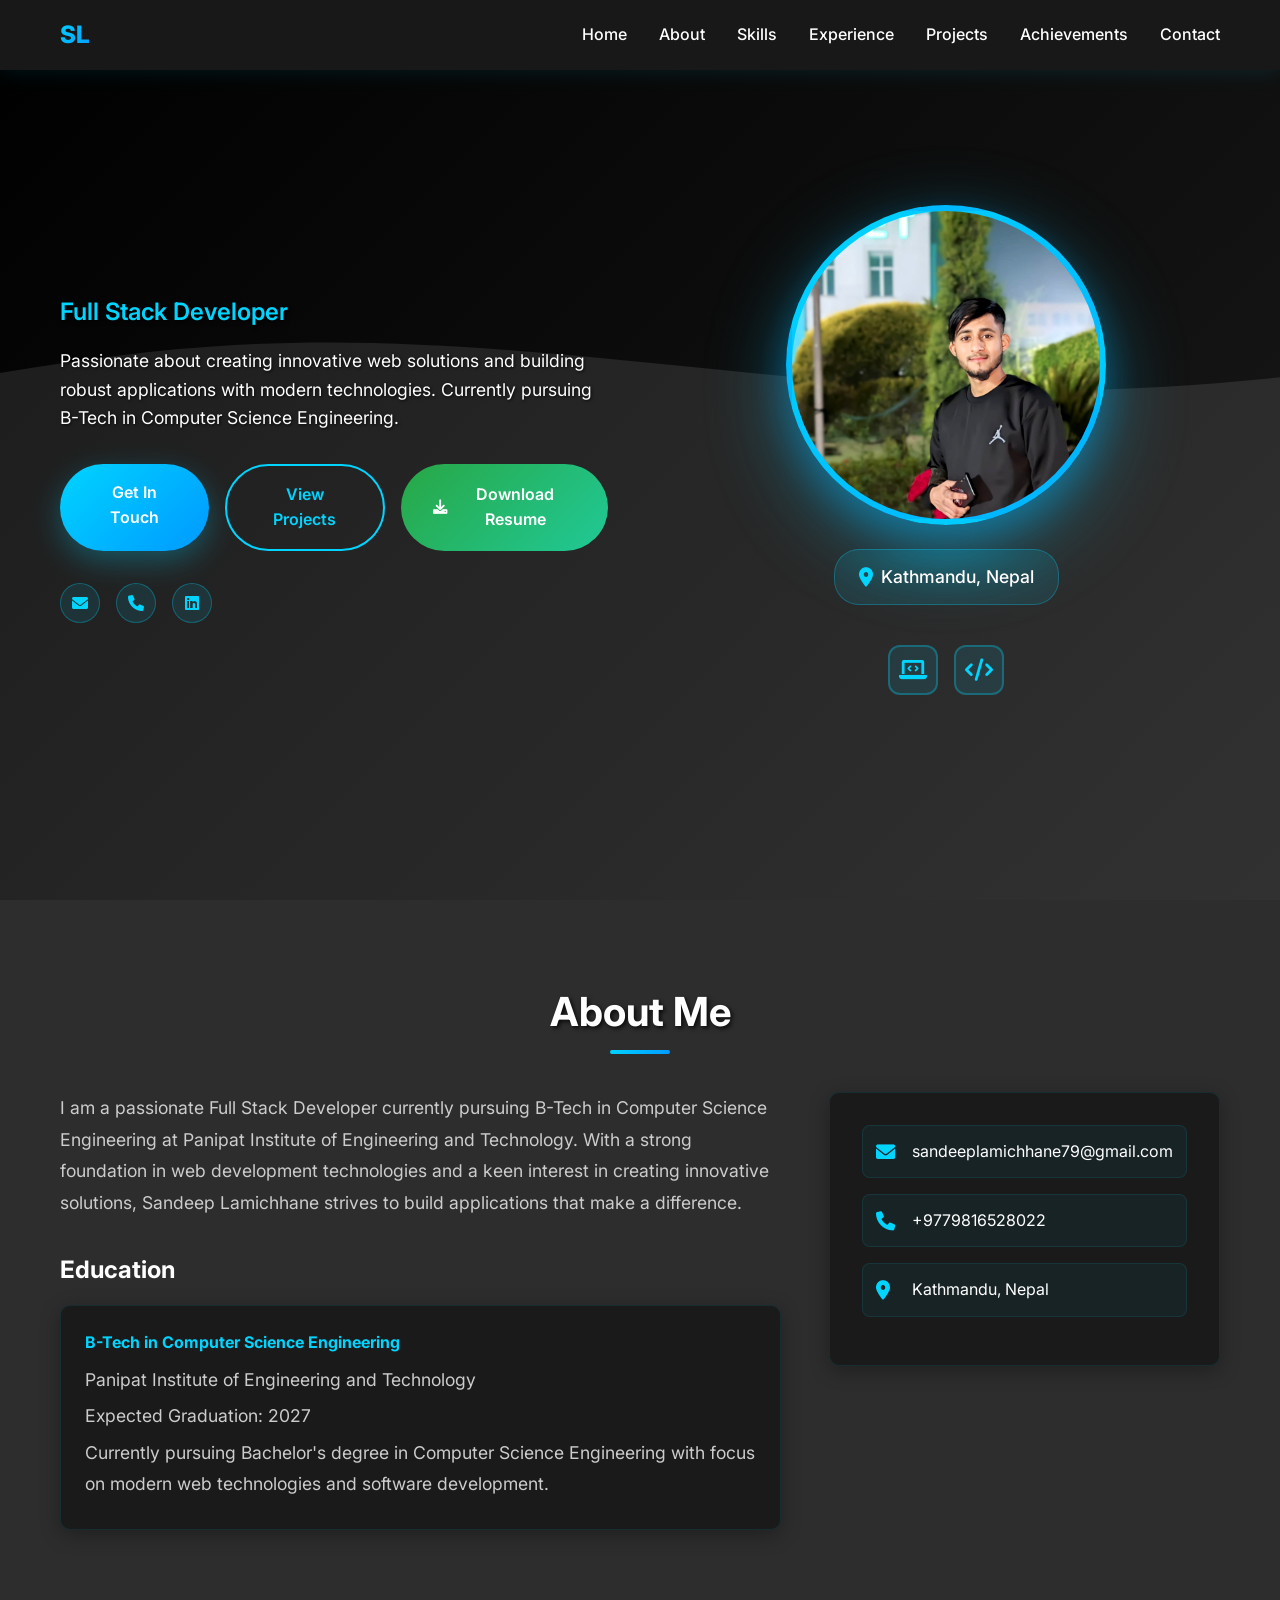
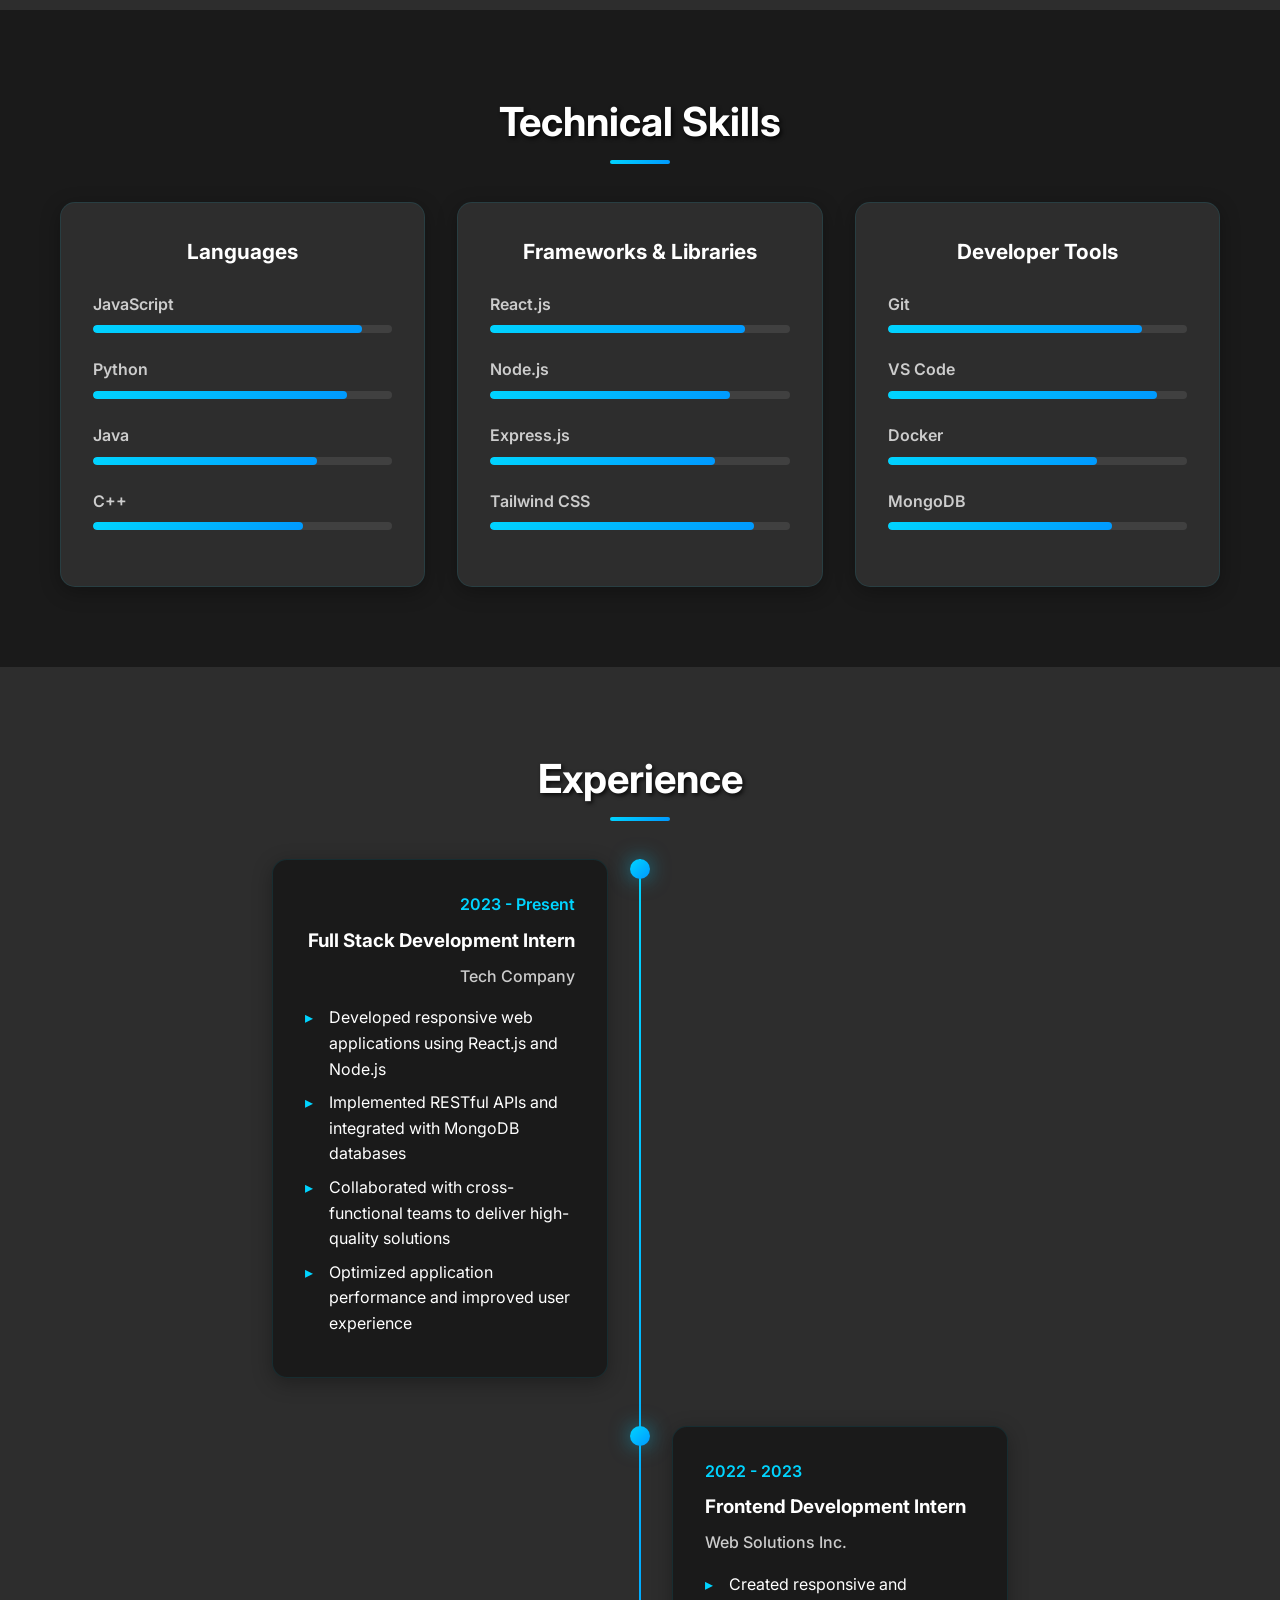
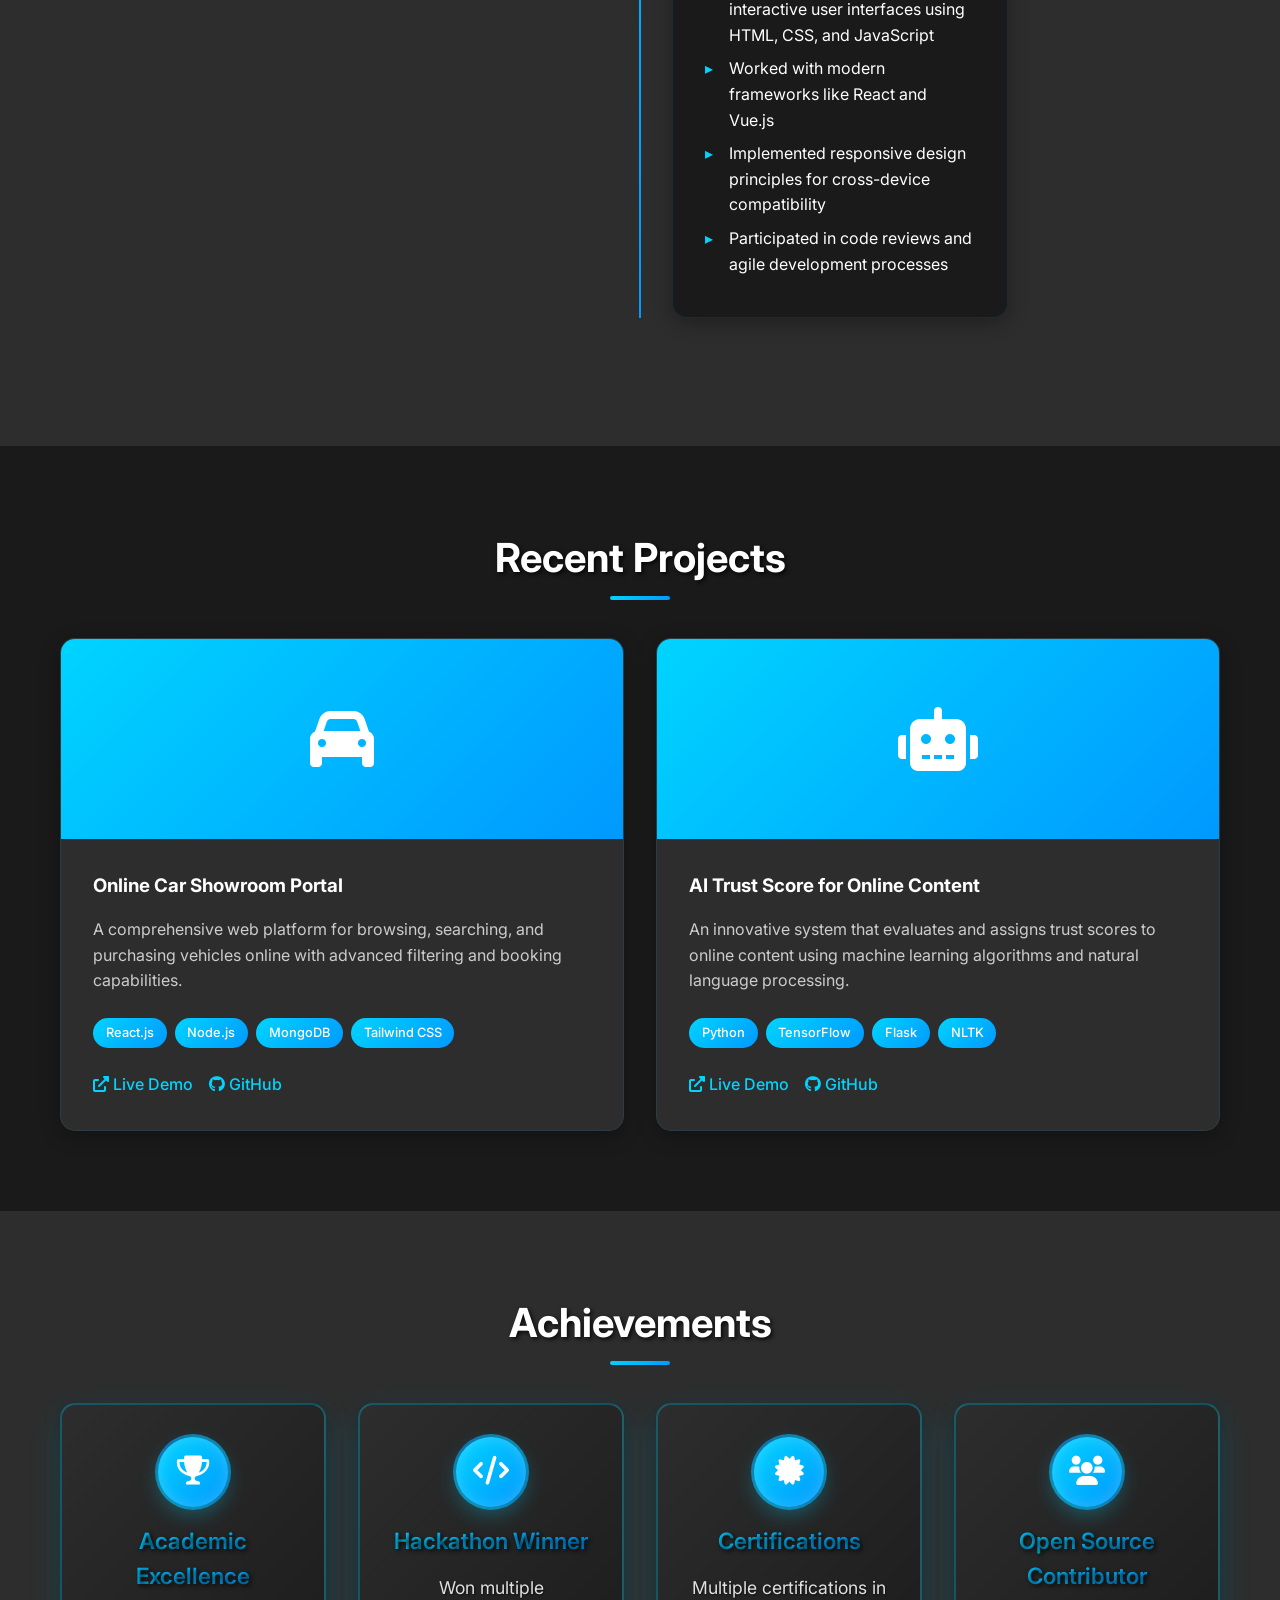
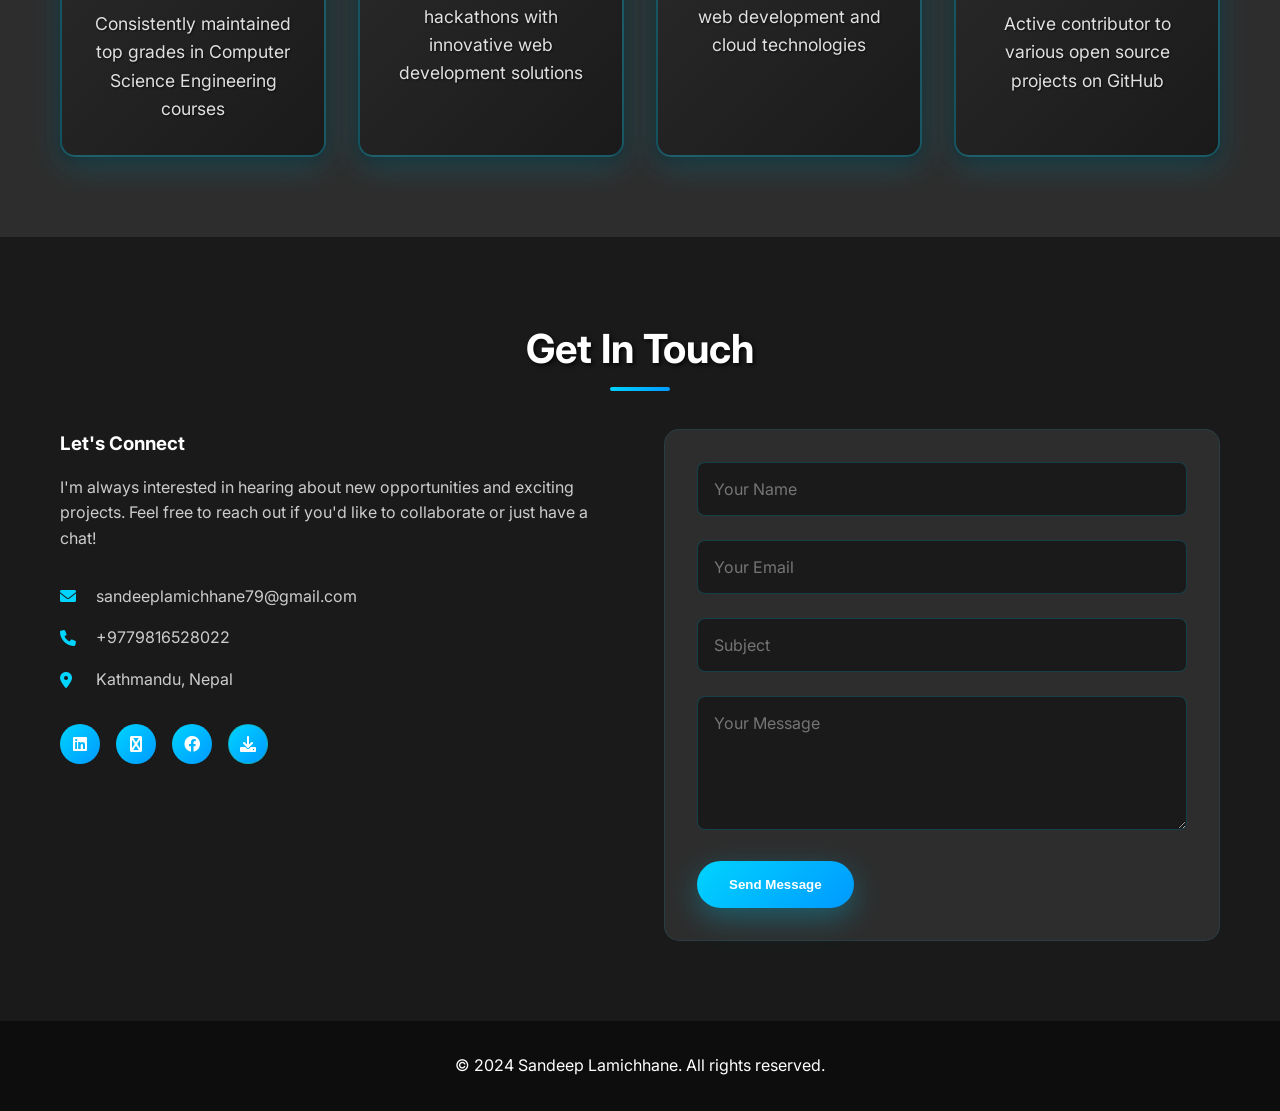
<file: index.html>
<!DOCTYPE html>
<html lang="en">
<head>
    <meta charset="UTF-8">
    <meta name="viewport" content="width=device-width, initial-scale=1.0">
    <title>Sandeep Lamichhane - Full Stack Developer</title>
    <link rel="stylesheet" href="style.css">
    <link href="https://cdnjs.cloudflare.com/ajax/libs/font-awesome/6.0.0/css/all.min.css" rel="stylesheet">
    <link href="https://fonts.googleapis.com/css2?family=Inter:wght@300;400;500;600;700;800&display=swap" rel="stylesheet">
</head>
<body>
    <!-- Navigation -->
    <nav class="navbar">
        <div class="nav-container">
            <div class="nav-logo">
                <h3>SL</h3>
            </div>
            <ul class="nav-menu">
                <li class="nav-item">
                    <a href="#home" class="nav-link">Home</a>
                </li>
                <li class="nav-item">
                    <a href="#about" class="nav-link">About</a>
                </li>
                <li class="nav-item">
                    <a href="#skills" class="nav-link">Skills</a>
                </li>
                <li class="nav-item">
                    <a href="#experience" class="nav-link">Experience</a>
                </li>
                <li class="nav-item">
                    <a href="#projects" class="nav-link">Projects</a>
                </li>
                <li class="nav-item">
                    <a href="#achievements" class="nav-link">Achievements</a>
                </li>
                <li class="nav-item">
                    <a href="#contact" class="nav-link">Contact</a>
                </li>
            </ul>
            <div class="nav-toggle" id="mobile-menu">
                <span class="bar"></span>
                <span class="bar"></span>
                <span class="bar"></span>
            </div>
        </div>
    </nav>

    <!-- Hero Section -->
    <section id="home" class="hero">
                <div class="hero-container">
            <div class="hero-content">
                <h1 class="hero-title">
                    Hi/Hello, I am Sandeep Lamichhane, I am a Full Stack Developer
                </h1>
                <h2 class="hero-subtitle">Full Stack Developer</h2>
                <p class="hero-description">
                    Passionate about creating innovative web solutions and building robust applications 
                    with modern technologies. Currently pursuing B-Tech in Computer Science Engineering.
                </p>
                <div class="hero-buttons">
                    <a href="#contact" class="btn btn-primary">Get In Touch</a>
                    <a href="#projects" class="btn btn-secondary">View Projects</a>
                    <a href="docs/Sandeep_Lamichhane_Resume.pdf" download class="btn btn-resume">
                        <i class="fas fa-download"></i>
                        Download Resume
                    </a>
                </div>
                <div class="hero-social">
                    <a href="mailto:sandeeplamichhane79@gmail.com" class="social-icon">
                        <i class="fas fa-envelope"></i>
                    </a>
                    <a href="tel:+9779816528022" class="social-icon">
                        <i class="fas fa-phone"></i>
                    </a>
                    <a href="https://www.linkedin.com/in/sandeep-lamichhane-706a58329/" target="_blank" class="social-icon">
                        <i class="fab fa-linkedin"></i>
                    </a>
                                    </div>
            </div>
            <div class="hero-image">
                <div class="profile-img">
                    <img src="./profile.png" alt="Sandeep Lamichhane" class="profile-photo">
                </div>
                <div class="profile-location">
                    <i class="fas fa-map-marker-alt"></i>
                    <span>Kathmandu, Nepal</span>
                </div>
                <div class="hero-tech">
                    <div class="tech-icon">
                        <i class="fas fa-laptop-code"></i>
                    </div>
                    <div class="tech-icon">
                        <i class="fas fa-code"></i>
                    </div>
                </div>
            </div>
        </div>
    </section>

    <!-- About Section -->
    <section id="about" class="about">
                <div class="container">
            <h2 class="section-title">About Me</h2>
            <div class="about-content">
                <div class="about-text">
                    <p>
                        I am a passionate Full Stack Developer currently pursuing B-Tech in Computer Science Engineering 
                        at Panipat Institute of Engineering and Technology. With a strong foundation in web development technologies and a 
                        keen interest in creating innovative solutions, Sandeep Lamichhane strives to build applications that make a difference.
                    </p>
                    <div class="education">
                        <h3>Education</h3>
                        <div class="education-item">
                            <h4>B-Tech in Computer Science Engineering</h4>
                            <p>Panipat Institute of Engineering and Technology</p>
                            <p>Expected Graduation: 2027</p>
                            <p>Currently pursuing Bachelor's degree in Computer Science Engineering with focus on 
                               modern web technologies and software development.</p>
                        </div>
                    </div>
                </div>
                <div class="about-info">
                    <div class="info-item">
                        <i class="fas fa-envelope"></i>
                        <span>sandeeplamichhane79@gmail.com</span>
                    </div>
                    <div class="info-item">
                        <i class="fas fa-phone"></i>
                        <span>+9779816528022</span>
                    </div>
                    <div class="info-item">
                        <i class="fas fa-map-marker-alt"></i>
                        <span>Kathmandu, Nepal</span>
                    </div>
                </div>
            </div>
        </div>
    </section>

    <!-- Skills Section -->
    <section id="skills" class="skills">
                <div class="container">
            <h2 class="section-title">Technical Skills</h2>
            <div class="skills-grid">
                <div class="skill-category">
                    <h3>Languages</h3>
                    <div class="skill-items">
                        <div class="skill-item">
                            <span>JavaScript</span>
                            <div class="skill-bar">
                                <div class="skill-progress" data-progress="90"></div>
                            </div>
                        </div>
                        <div class="skill-item">
                            <span>Python</span>
                            <div class="skill-bar">
                                <div class="skill-progress" data-progress="85"></div>
                            </div>
                        </div>
                        <div class="skill-item">
                            <span>Java</span>
                            <div class="skill-bar">
                                <div class="skill-progress" data-progress="75"></div>
                            </div>
                        </div>
                        <div class="skill-item">
                            <span>C++</span>
                            <div class="skill-bar">
                                <div class="skill-progress" data-progress="70"></div>
                            </div>
                        </div>
                    </div>
                </div>
                
                <div class="skill-category">
                    <h3>Frameworks & Libraries</h3>
                    <div class="skill-items">
                        <div class="skill-item">
                            <span>React.js</span>
                            <div class="skill-bar">
                                <div class="skill-progress" data-progress="85"></div>
                            </div>
                        </div>
                        <div class="skill-item">
                            <span>Node.js</span>
                            <div class="skill-bar">
                                <div class="skill-progress" data-progress="80"></div>
                            </div>
                        </div>
                        <div class="skill-item">
                            <span>Express.js</span>
                            <div class="skill-bar">
                                <div class="skill-progress" data-progress="75"></div>
                            </div>
                        </div>
                        <div class="skill-item">
                            <span>Tailwind CSS</span>
                            <div class="skill-bar">
                                <div class="skill-progress" data-progress="88"></div>
                            </div>
                        </div>
                    </div>
                </div>
                
                <div class="skill-category">
                    <h3>Developer Tools</h3>
                    <div class="skill-items">
                        <div class="skill-item">
                            <span>Git</span>
                            <div class="skill-bar">
                                <div class="skill-progress" data-progress="85"></div>
                            </div>
                        </div>
                        <div class="skill-item">
                            <span>VS Code</span>
                            <div class="skill-bar">
                                <div class="skill-progress" data-progress="90"></div>
                            </div>
                        </div>
                        <div class="skill-item">
                            <span>Docker</span>
                            <div class="skill-bar">
                                <div class="skill-progress" data-progress="70"></div>
                            </div>
                        </div>
                        <div class="skill-item">
                            <span>MongoDB</span>
                            <div class="skill-bar">
                                <div class="skill-progress" data-progress="75"></div>
                            </div>
                        </div>
                    </div>
                </div>
            </div>
        </div>
    </section>

    <!-- Experience Section -->
    <section id="experience" class="experience">
        <div class="container">
            <h2 class="section-title">Experience</h2>
            <div class="timeline">
                <div class="timeline-item">
                    <div class="timeline-dot"></div>
                    <div class="timeline-content">
                        <div class="timeline-date">2023 - Present</div>
                        <h3>Full Stack Development Intern</h3>
                        <h4>Tech Company</h4>
                        <ul>
                            <li>Developed responsive web applications using React.js and Node.js</li>
                            <li>Implemented RESTful APIs and integrated with MongoDB databases</li>
                            <li>Collaborated with cross-functional teams to deliver high-quality solutions</li>
                            <li>Optimized application performance and improved user experience</li>
                        </ul>
                    </div>
                </div>
                
                <div class="timeline-item">
                    <div class="timeline-dot"></div>
                    <div class="timeline-content">
                        <div class="timeline-date">2022 - 2023</div>
                        <h3>Frontend Development Intern</h3>
                        <h4>Web Solutions Inc.</h4>
                        <ul>
                            <li>Created responsive and interactive user interfaces using HTML, CSS, and JavaScript</li>
                            <li>Worked with modern frameworks like React and Vue.js</li>
                            <li>Implemented responsive design principles for cross-device compatibility</li>
                            <li>Participated in code reviews and agile development processes</li>
                        </ul>
                    </div>
                </div>
            </div>
        </div>
    </section>

    <!-- Projects Section -->
    <section id="projects" class="projects">
                <div class="container">
            <h2 class="section-title">Recent Projects</h2>
            <div class="projects-grid">
                <div class="project-card">
                    <div class="project-image">
                        <i class="fas fa-car"></i>
                    </div>
                    <div class="project-content">
                        <h3>Online Car Showroom Portal</h3>
                        <p>A comprehensive web platform for browsing, searching, and purchasing vehicles online with advanced filtering and booking capabilities.</p>
                        <div class="project-tech">
                            <span>React.js</span>
                            <span>Node.js</span>
                            <span>MongoDB</span>
                            <span>Tailwind CSS</span>
                        </div>
                        <div class="project-links">
                            <a href="#" class="project-link">
                                <i class="fas fa-external-link-alt"></i> Live Demo
                            </a>
                            <a href="#" class="project-link">
                                <i class="fab fa-github"></i> GitHub
                            </a>
                        </div>
                    </div>
                </div>
                
                <div class="project-card">
                    <div class="project-image">
                        <i class="fas fa-robot"></i>
                    </div>
                    <div class="project-content">
                        <h3>AI Trust Score for Online Content</h3>
                        <p>An innovative system that evaluates and assigns trust scores to online content using machine learning algorithms and natural language processing.</p>
                        <div class="project-tech">
                            <span>Python</span>
                            <span>TensorFlow</span>
                            <span>Flask</span>
                            <span>NLTK</span>
                        </div>
                        <div class="project-links">
                            <a href="#" class="project-link">
                                <i class="fas fa-external-link-alt"></i> Live Demo
                            </a>
                            <a href="#" class="project-link">
                                <i class="fab fa-github"></i> GitHub
                            </a>
                        </div>
                    </div>
                </div>
            </div>
        </div>
    </section>

    <!-- Achievements Section -->
    <section id="achievements" class="achievements">
                <div class="container">
            <h2 class="section-title">Achievements</h2>
            <div class="achievements-grid">
                <div class="achievement-card">
                    <div class="achievement-icon">
                        <i class="fas fa-trophy"></i>
                    </div>
                    <h3>Academic Excellence</h3>
                    <p>Consistently maintained top grades in Computer Science Engineering courses</p>
                </div>
                
                <div class="achievement-card">
                    <div class="achievement-icon">
                        <i class="fas fa-code"></i>
                    </div>
                    <h3>Hackathon Winner</h3>
                    <p>Won multiple hackathons with innovative web development solutions</p>
                </div>
                
                <div class="achievement-card">
                    <div class="achievement-icon">
                        <i class="fas fa-certificate"></i>
                    </div>
                    <h3>Certifications</h3>
                    <p>Multiple certifications in web development and cloud technologies</p>
                </div>
                
                <div class="achievement-card">
                    <div class="achievement-icon">
                        <i class="fas fa-users"></i>
                    </div>
                    <h3>Open Source Contributor</h3>
                    <p>Active contributor to various open source projects on GitHub</p>
                </div>
            </div>
        </div>
    </section>

    <!-- Contact Section -->
    <section id="contact" class="contact">
                <div class="container">
            <h2 class="section-title">Get In Touch</h2>
            <div class="contact-content">
                <div class="contact-info">
                    <h3>Let's Connect</h3>
                    <p>I'm always interested in hearing about new opportunities and exciting projects. 
                       Feel free to reach out if you'd like to collaborate or just have a chat!</p>
                    <div class="contact-details">
                        <div class="contact-item">
                            <i class="fas fa-envelope"></i>
                            <span>sandeeplamichhane79@gmail.com</span>
                        </div>
                        <div class="contact-item">
                            <i class="fas fa-phone"></i>
                            <span>+9779816528022</span>
                        </div>
                        <div class="contact-item">
                            <i class="fas fa-map-marker-alt"></i>
                            <span>Kathmandu, Nepal</span>
                        </div>
                    </div>
                    <div class="contact-social">
                        <a href="https://www.linkedin.com/in/sandeep-lamichhane-706a58329/" target="_blank" class="social-link">
                            <i class="fab fa-linkedin"></i>
                        </a>
                        <a href="https://leetcode.com/u/sandeeplamichhane79/" target="_blank" class="social-link">
                            <i class="fab fa-code"></i>
                        </a>
                        <a href="https://www.facebook.com/sandeep.lamichhane.5621" target="_blank" class="social-link">
                            <i class="fab fa-facebook"></i>
                        </a>
                        <a href="docs/Sandeep_Lamichhane_Resume.pdf" download class="social-link resume-link">
                            <i class="fas fa-download"></i>
                        </a>
                    </div>
                </div>
                
                <div class="contact-form">
                    <form id="contactForm">
                        <div class="form-group">
                            <input type="text" id="name" name="name" placeholder="Your Name" required>
                        </div>
                        <div class="form-group">
                            <input type="email" id="email" name="email" placeholder="Your Email" required>
                        </div>
                        <div class="form-group">
                            <input type="text" id="subject" name="subject" placeholder="Subject" required>
                        </div>
                        <div class="form-group">
                            <textarea id="message" name="message" placeholder="Your Message" rows="5" required></textarea>
                        </div>
                        <button type="submit" class="btn btn-primary">Send Message</button>
                    </form>
                </div>
            </div>
        </div>
    </section>

    <!-- Footer -->
    <footer class="footer">
        <div class="container">
            <p>&copy; 2024 Sandeep Lamichhane. All rights reserved.</p>
        </div>
    </footer>

    <script src="script.js"></script>
</body>
</html>
</file>
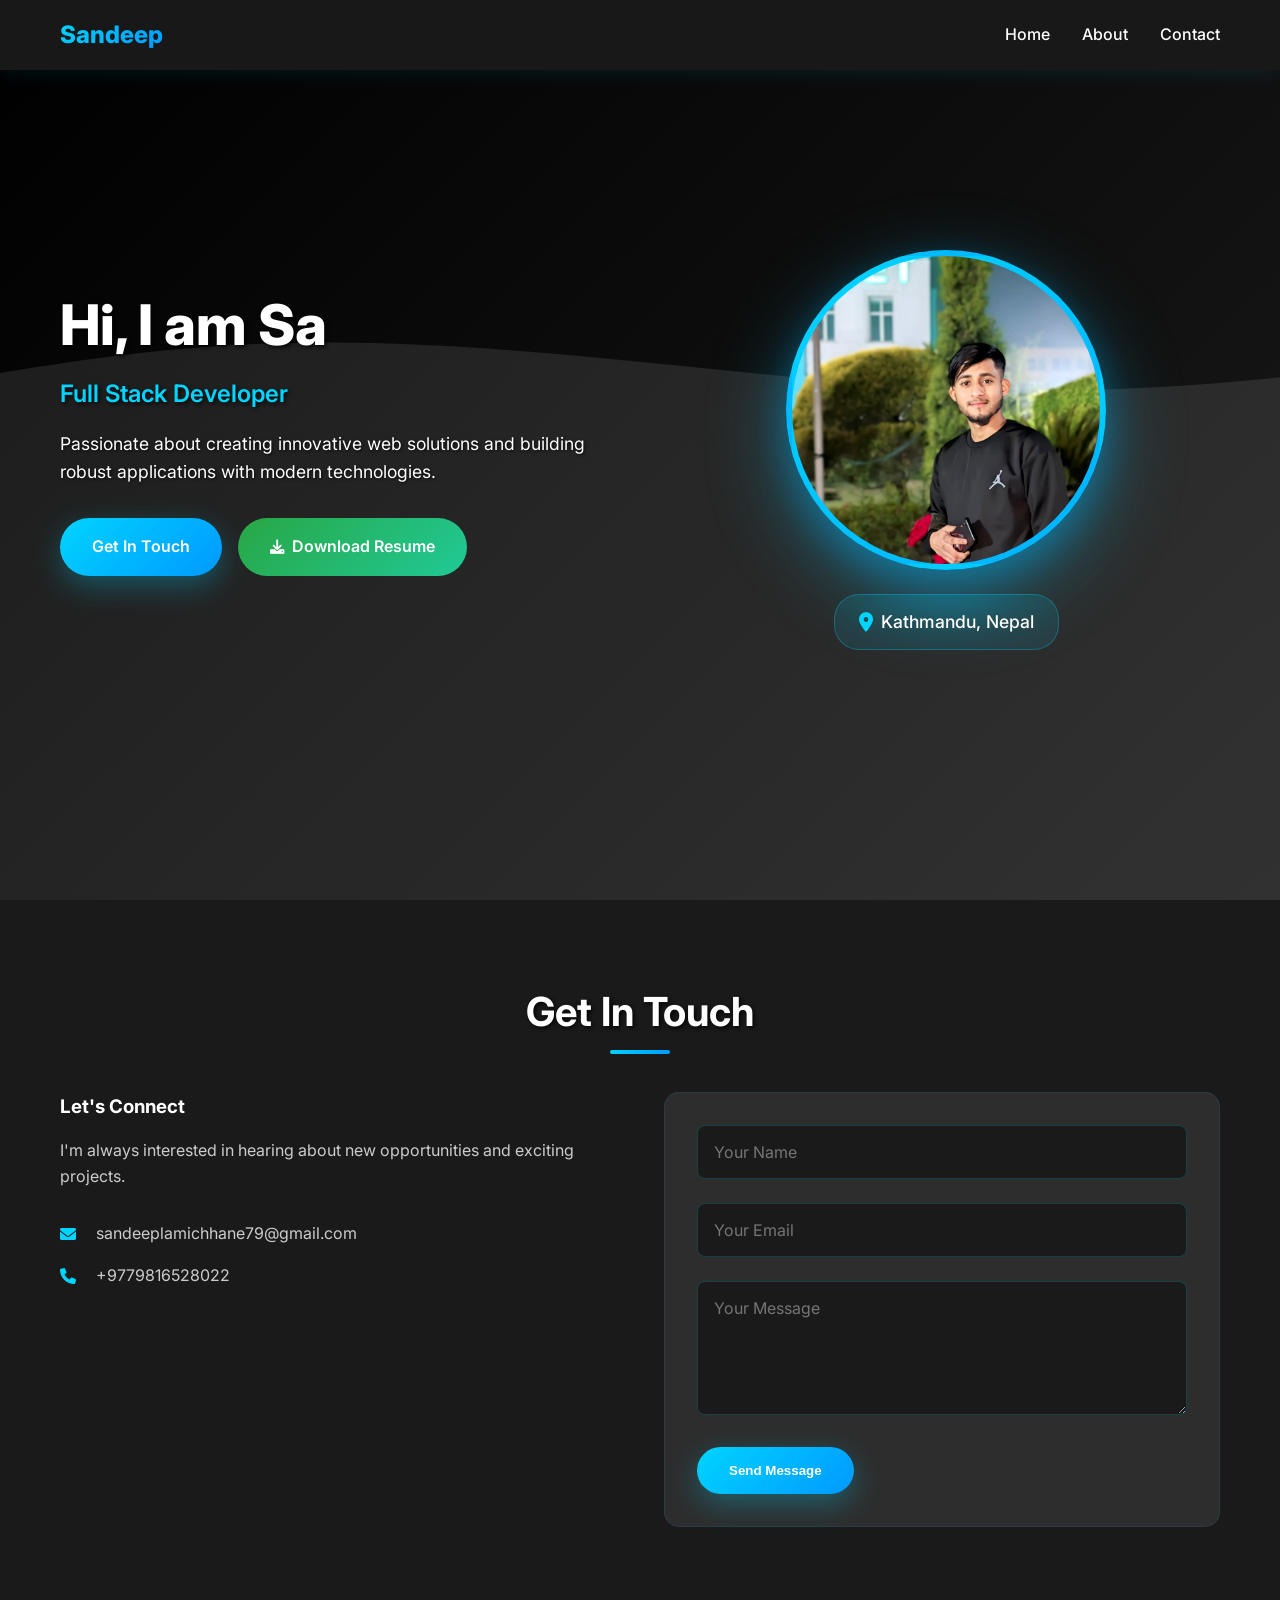
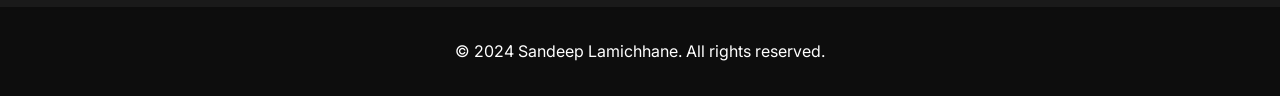
<file: minimal.html>
<!DOCTYPE html>
<html lang="en">
<head>
    <meta charset="UTF-8">
    <meta name="viewport" content="width=device-width, initial-scale=1.0">
    <title>Sandeep Lamichhane - Full Stack Developer</title>
    <link rel="stylesheet" href="style.css">
    <link href="https://cdnjs.cloudflare.com/ajax/libs/font-awesome/6.0.0/css/all.min.css" rel="stylesheet">
    <link href="https://fonts.googleapis.com/css2?family=Inter:wght@300;400;500;600;700;800&display=swap" rel="stylesheet">
</head>
<body>
    <!-- Navigation -->
    <nav class="navbar">
        <div class="nav-container">
            <div class="nav-logo">
                <h3>Sandeep</h3>
            </div>
            <ul class="nav-menu">
                <li class="nav-item">
                    <a href="#home" class="nav-link">Home</a>
                </li>
                <li class="nav-item">
                    <a href="#about" class="nav-link">About</a>
                </li>
                <li class="nav-item">
                    <a href="#contact" class="nav-link">Contact</a>
                </li>
            </ul>
            <div class="nav-toggle" id="mobile-menu">
                <span class="bar"></span>
                <span class="bar"></span>
                <span class="bar"></span>
            </div>
        </div>
    </nav>

    <!-- Hero Section -->
    <section id="home" class="hero">
        <div class="hero-container">
            <div class="hero-content">
                <h1 class="hero-title">Hi, I am Sandeep Lamichhane</h1>
                <h2 class="hero-subtitle">Full Stack Developer</h2>
                <p class="hero-description">
                    Passionate about creating innovative web solutions and building robust applications 
                    with modern technologies.
                </p>
                <div class="hero-buttons">
                    <a href="#contact" class="btn btn-primary">Get In Touch</a>
                    <a href="docs/Sandeep_Lamichhane_Resume.pdf" download class="btn btn-resume">
                        <i class="fas fa-download"></i>
                        Download Resume
                    </a>
                </div>
            </div>
            <div class="hero-image">
                <div class="profile-img">
                    <img src="img/profile.png" alt="Sandeep Lamichhane" class="profile-photo">
                </div>
                <div class="profile-location">
                    <i class="fas fa-map-marker-alt"></i>
                    <span>Kathmandu, Nepal</span>
                </div>
            </div>
        </div>
    </section>

    <!-- Contact Section -->
    <section id="contact" class="contact">
        <div class="container">
            <h2 class="section-title">Get In Touch</h2>
            <div class="contact-content">
                <div class="contact-info">
                    <h3>Let's Connect</h3>
                    <p>I'm always interested in hearing about new opportunities and exciting projects.</p>
                    <div class="contact-details">
                        <div class="contact-item">
                            <i class="fas fa-envelope"></i>
                            <span>sandeeplamichhane79@gmail.com</span>
                        </div>
                        <div class="contact-item">
                            <i class="fas fa-phone"></i>
                            <span>+9779816528022</span>
                        </div>
                    </div>
                </div>
                <div class="contact-form">
                    <form id="contactForm">
                        <div class="form-group">
                            <input type="text" id="name" name="name" placeholder="Your Name" required>
                        </div>
                        <div class="form-group">
                            <input type="email" id="email" name="email" placeholder="Your Email" required>
                        </div>
                        <div class="form-group">
                            <textarea id="message" name="message" placeholder="Your Message" rows="5" required></textarea>
                        </div>
                        <button type="submit" class="btn btn-primary">Send Message</button>
                    </form>
                </div>
            </div>
        </div>
    </section>

    <!-- Footer -->
    <footer class="footer">
        <div class="container">
            <p>&copy; 2024 Sandeep Lamichhane. All rights reserved.</p>
        </div>
    </footer>

    <script src="script.js"></script>
</body>
</html>
</file>
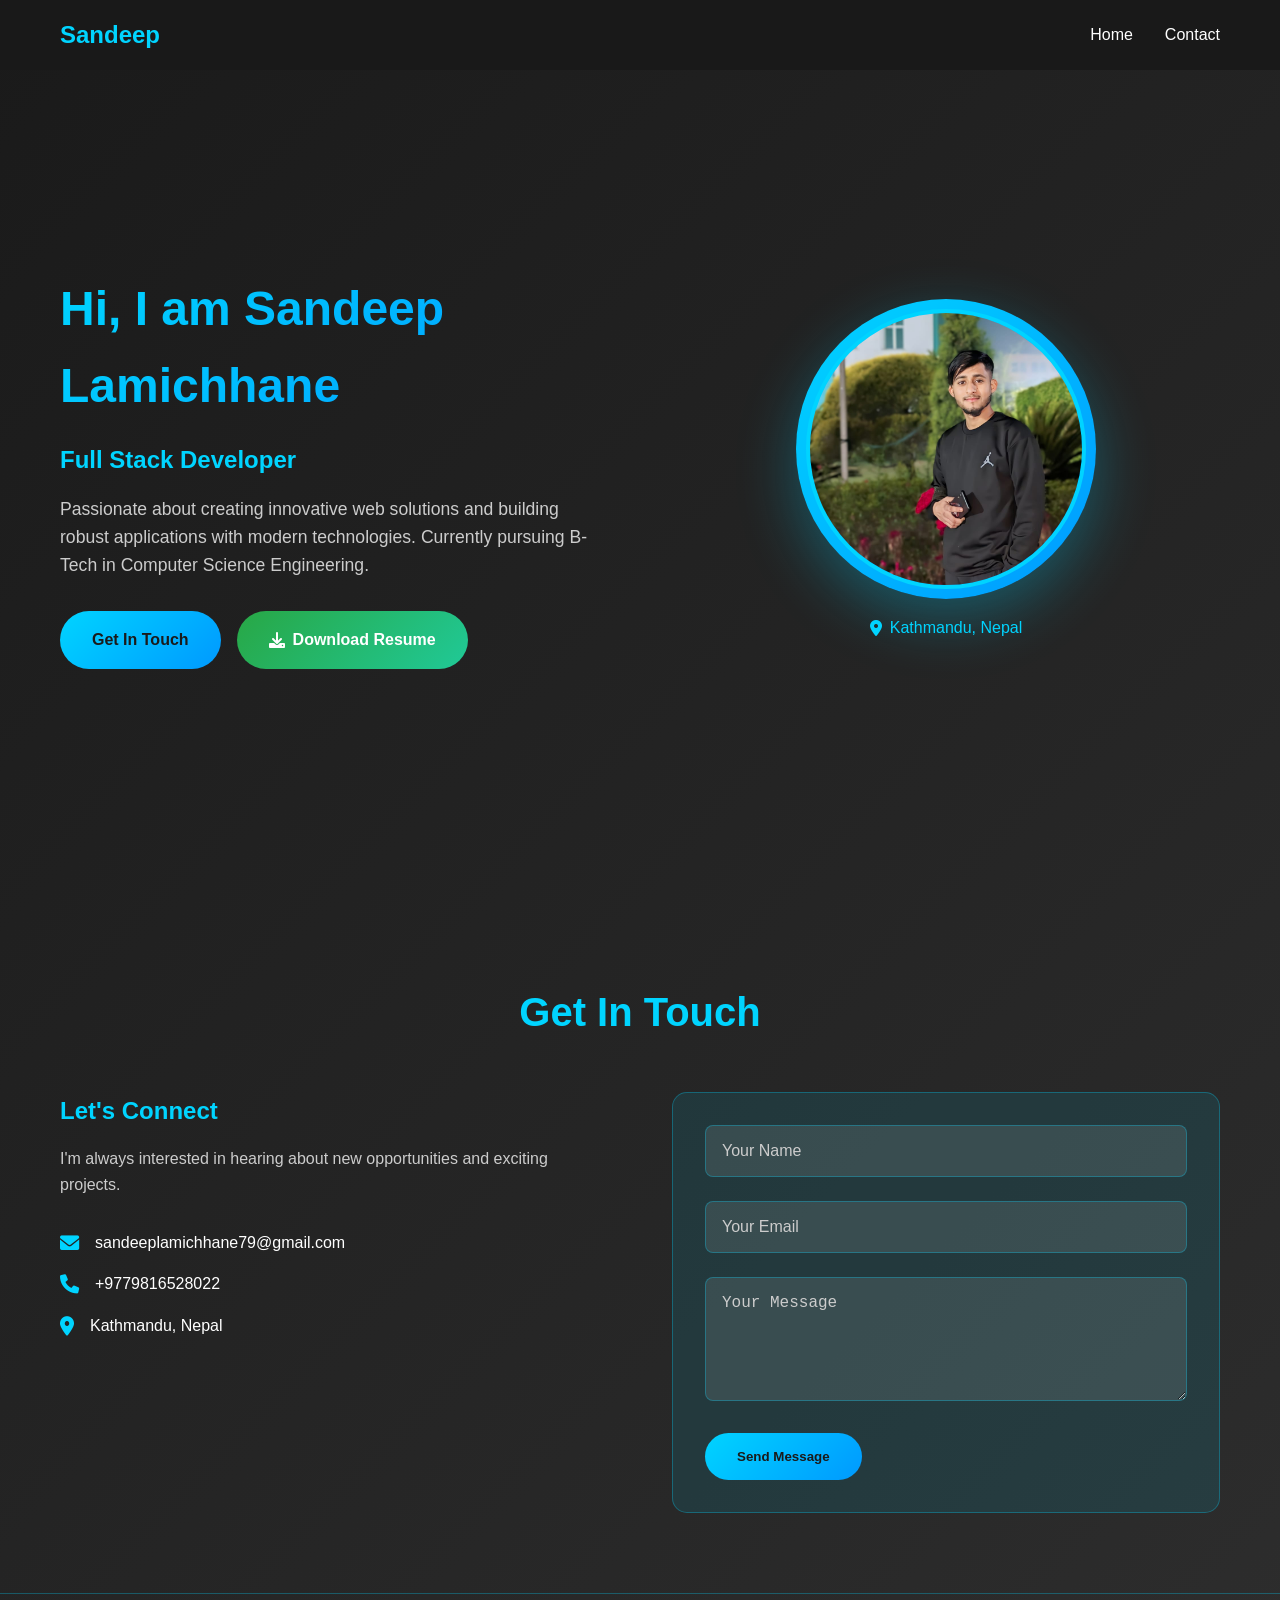
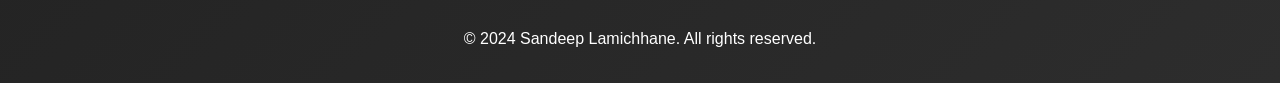
<file: portfolio.html>
<!DOCTYPE html>
<html lang="en">
<head>
    <meta charset="UTF-8">
    <meta name="viewport" content="width=device-width, initial-scale=1.0">
    <title>Sandeep Lamichhane - Full Stack Developer</title>
    <style>
        * {
            margin: 0;
            padding: 0;
            box-sizing: border-box;
        }

        body {
            font-family: 'Arial', sans-serif;
            line-height: 1.6;
            color: #ffffff;
            background: linear-gradient(135deg, #1a1a1a 0%, #2d2d2d 100%);
            min-height: 100vh;
        }

        .container {
            max-width: 1200px;
            margin: 0 auto;
            padding: 0 20px;
        }

        /* Navigation */
        .navbar {
            background: rgba(26, 26, 26, 0.95);
            padding: 1rem 0;
            position: fixed;
            width: 100%;
            top: 0;
            z-index: 1000;
            backdrop-filter: blur(10px);
        }

        .nav-container {
            display: flex;
            justify-content: space-between;
            align-items: center;
        }

        .nav-logo h3 {
            color: #00d4ff;
            font-size: 1.5rem;
        }

        .nav-menu {
            display: flex;
            list-style: none;
            gap: 2rem;
        }

        .nav-link {
            color: #ffffff;
            text-decoration: none;
            transition: color 0.3s ease;
        }

        .nav-link:hover {
            color: #00d4ff;
        }

        /* Hero Section */
        .hero {
            padding: 120px 0 80px;
            display: flex;
            align-items: center;
            min-height: 100vh;
        }

        .hero-container {
            display: grid;
            grid-template-columns: 1fr 1fr;
            gap: 4rem;
            align-items: center;
        }

        .hero-content h1 {
            font-size: 3rem;
            margin-bottom: 1rem;
            background: linear-gradient(135deg, #00d4ff 0%, #0099ff 100%);
            -webkit-background-clip: text;
            -webkit-text-fill-color: transparent;
            background-clip: text;
        }

        .hero-content h2 {
            font-size: 1.5rem;
            margin-bottom: 1rem;
            color: #00d4ff;
        }

        .hero-content p {
            font-size: 1.1rem;
            margin-bottom: 2rem;
            color: #cccccc;
        }

        .hero-buttons {
            display: flex;
            gap: 1rem;
        }

        .btn {
            padding: 1rem 2rem;
            border: none;
            border-radius: 50px;
            text-decoration: none;
            font-weight: 600;
            transition: all 0.3s ease;
            cursor: pointer;
            display: inline-flex;
            align-items: center;
            gap: 0.5rem;
        }

        .btn-primary {
            background: linear-gradient(135deg, #00d4ff 0%, #0099ff 100%);
            color: #1a1a1a;
        }

        .btn-primary:hover {
            transform: translateY(-3px);
            box-shadow: 0 10px 30px rgba(0, 212, 255, 0.3);
        }

        .btn-resume {
            background: linear-gradient(135deg, #28a745 0%, #20c997 100%);
            color: #ffffff;
        }

        .btn-resume:hover {
            transform: translateY(-3px);
            box-shadow: 0 10px 25px rgba(40, 167, 69, 0.3);
        }

        .hero-image {
            text-align: center;
        }

        .profile-img {
            width: 300px;
            height: 300px;
            border-radius: 50%;
            background: linear-gradient(135deg, #00d4ff 0%, #0099ff 100%);
            display: inline-flex;
            align-items: center;
            justify-content: center;
            margin-bottom: 1rem;
            box-shadow: 0 20px 60px rgba(0, 212, 255, 0.3);
        }

        .profile-photo {
            width: 280px;
            height: 280px;
            border-radius: 50%;
            object-fit: cover;
            border: 4px solid #00d4ff;
        }

        .profile-location {
            display: flex;
            align-items: center;
            justify-content: center;
            gap: 0.5rem;
            color: #00d4ff;
        }

        /* Contact Section */
        .contact {
            padding: 80px 0;
        }

        .section-title {
            font-size: 2.5rem;
            text-align: center;
            margin-bottom: 3rem;
            color: #00d4ff;
        }

        .contact-content {
            display: grid;
            grid-template-columns: 1fr 1fr;
            gap: 4rem;
        }

        .contact-info h3 {
            font-size: 1.5rem;
            margin-bottom: 1rem;
            color: #00d4ff;
        }

        .contact-info p {
            margin-bottom: 2rem;
            color: #cccccc;
        }

        .contact-details {
            display: flex;
            flex-direction: column;
            gap: 1rem;
        }

        .contact-item {
            display: flex;
            align-items: center;
            gap: 1rem;
            color: #ffffff;
        }

        .contact-item i {
            color: #00d4ff;
            font-size: 1.2rem;
        }

        .contact-form {
            background: rgba(0, 212, 255, 0.1);
            padding: 2rem;
            border-radius: 15px;
            border: 1px solid rgba(0, 212, 255, 0.3);
        }

        .form-group {
            margin-bottom: 1.5rem;
        }

        .form-group input,
        .form-group textarea {
            width: 100%;
            padding: 1rem;
            background: rgba(255, 255, 255, 0.1);
            border: 1px solid rgba(0, 212, 255, 0.3);
            border-radius: 8px;
            color: #ffffff;
            font-size: 1rem;
        }

        .form-group input::placeholder,
        .form-group textarea::placeholder {
            color: #cccccc;
        }

        /* Footer */
        .footer {
            text-align: center;
            padding: 2rem 0;
            border-top: 1px solid rgba(0, 212, 255, 0.3);
        }

        /* Responsive */
        @media (max-width: 768px) {
            .hero-container {
                grid-template-columns: 1fr;
                text-align: center;
            }

            .hero-content h1 {
                font-size: 2rem;
            }

            .hero-buttons {
                justify-content: center;
            }

            .contact-content {
                grid-template-columns: 1fr;
            }
        }
    </style>
    <link href="https://cdnjs.cloudflare.com/ajax/libs/font-awesome/6.0.0/css/all.min.css" rel="stylesheet">
</head>
<body>
    <!-- Navigation -->
    <nav class="navbar">
        <div class="container">
            <div class="nav-container">
                <div class="nav-logo">
                    <h3>Sandeep</h3>
                </div>
                <ul class="nav-menu">
                    <li class="nav-item">
                        <a href="#home" class="nav-link">Home</a>
                    </li>
                    <li class="nav-item">
                        <a href="#contact" class="nav-link">Contact</a>
                    </li>
                </ul>
            </div>
        </div>
    </nav>

    <!-- Hero Section -->
    <section id="home" class="hero">
        <div class="container">
            <div class="hero-container">
                <div class="hero-content">
                    <h1>Hi, I am Sandeep Lamichhane</h1>
                    <h2>Full Stack Developer</h2>
                    <p>
                        Passionate about creating innovative web solutions and building robust applications 
                        with modern technologies. Currently pursuing B-Tech in Computer Science Engineering.
                    </p>
                    <div class="hero-buttons">
                        <a href="#contact" class="btn btn-primary">Get In Touch</a>
                        <a href="docs/Sandeep_Lamichhane_Resume.pdf" download class="btn btn-resume">
                            <i class="fas fa-download"></i>
                            Download Resume
                        </a>
                    </div>
                </div>
                <div class="hero-image">
                    <div class="profile-img">
                        <img src="img/profile.png" alt="Sandeep Lamichhane" class="profile-photo">
                    </div>
                    <div class="profile-location">
                        <i class="fas fa-map-marker-alt"></i>
                        <span>Kathmandu, Nepal</span>
                    </div>
                </div>
            </div>
        </div>
    </section>

    <!-- Contact Section -->
    <section id="contact" class="contact">
        <div class="container">
            <h2 class="section-title">Get In Touch</h2>
            <div class="contact-content">
                <div class="contact-info">
                    <h3>Let's Connect</h3>
                    <p>I'm always interested in hearing about new opportunities and exciting projects.</p>
                    <div class="contact-details">
                        <div class="contact-item">
                            <i class="fas fa-envelope"></i>
                            <span>sandeeplamichhane79@gmail.com</span>
                        </div>
                        <div class="contact-item">
                            <i class="fas fa-phone"></i>
                            <span>+9779816528022</span>
                        </div>
                        <div class="contact-item">
                            <i class="fas fa-map-marker-alt"></i>
                            <span>Kathmandu, Nepal</span>
                        </div>
                    </div>
                </div>
                <div class="contact-form">
                    <form id="contactForm">
                        <div class="form-group">
                            <input type="text" id="name" name="name" placeholder="Your Name" required>
                        </div>
                        <div class="form-group">
                            <input type="email" id="email" name="email" placeholder="Your Email" required>
                        </div>
                        <div class="form-group">
                            <textarea id="message" name="message" placeholder="Your Message" rows="5" required></textarea>
                        </div>
                        <button type="submit" class="btn btn-primary">Send Message</button>
                    </form>
                </div>
            </div>
        </div>
    </section>

    <!-- Footer -->
    <footer class="footer">
        <div class="container">
            <p>&copy; 2024 Sandeep Lamichhane. All rights reserved.</p>
        </div>
    </footer>

    <script>
        // Smooth scrolling
        document.querySelectorAll('a[href^="#"]').forEach(anchor => {
            anchor.addEventListener('click', function (e) {
                e.preventDefault();
                const target = document.querySelector(this.getAttribute('href'));
                if (target) {
                    target.scrollIntoView({
                        behavior: 'smooth',
                        block: 'start'
                    });
                }
            });
        });

        // Contact form submission
        document.getElementById('contactForm').addEventListener('submit', async function(e) {
            e.preventDefault();
            
            const submitBtn = this.querySelector('button[type="submit"]');
            const originalText = submitBtn.textContent;
            
            const name = document.getElementById('name').value.trim();
            const email = document.getElementById('email').value.trim();
            const message = document.getElementById('message').value.trim();
            
            if (!name || !email || !message) {
                showMessage('Please fill in all fields', 'error');
                return;
            }
            
            if (!isValidEmail(email)) {
                showMessage('Please enter a valid email address', 'error');
                return;
            }
            
            // Show loading state
            submitBtn.textContent = 'Sending...';
            submitBtn.disabled = true;
            
            try {
                // Send data to email server
                const response = await fetch('http://localhost:5001/send-email', {
                    method: 'POST',
                    headers: {
                        'Content-Type': 'application/json',
                    },
                    body: JSON.stringify({
                        name: name,
                        email: email,
                        message: message
                    })
                });
                
                const result = await response.json();
                
                if (result.success) {
                    showMessage(result.message, 'success');
                    this.reset();
                } else {
                    showMessage(result.message, 'error');
                }
            } catch (error) {
                console.error('Error sending email:', error);
                showMessage('Failed to send message. Please try again later.', 'error');
            } finally {
                // Reset button state
                submitBtn.textContent = originalText;
                submitBtn.disabled = false;
            }
        });

        // Email validation function
        function isValidEmail(email) {
            const emailRegex = /^[^\s@]+@[^\s@]+\.[^\s@]+$/;
            return emailRegex.test(email);
        }

        // Show message function
        function showMessage(message, type) {
            // Remove any existing messages
            const existingMessage = document.querySelector('.form-message');
            if (existingMessage) {
                existingMessage.remove();
            }
            
            // Create message element
            const messageDiv = document.createElement('div');
            messageDiv.className = `form-message ${type}`;
            messageDiv.textContent = message;
            
            // Add styles
            messageDiv.style.cssText = `
                padding: 1rem;
                margin-top: 1rem;
                border-radius: 8px;
                text-align: center;
                font-weight: 500;
                ${type === 'success' 
                    ? 'background: #d4edda; color: #155724; border: 1px solid #c3e6cb;' 
                    : 'background: #f8d7da; color: #721c24; border: 1px solid #f5c6cb;'
                }
            `;
            
            // Add to form
            const contactForm = document.getElementById('contactForm');
            contactForm.appendChild(messageDiv);
            
            // Remove message after 5 seconds
            setTimeout(() => {
                if (messageDiv.parentNode) {
                    messageDiv.remove();
                }
            }, 5000);
        }
    </script>
</body>
</html>
</file>
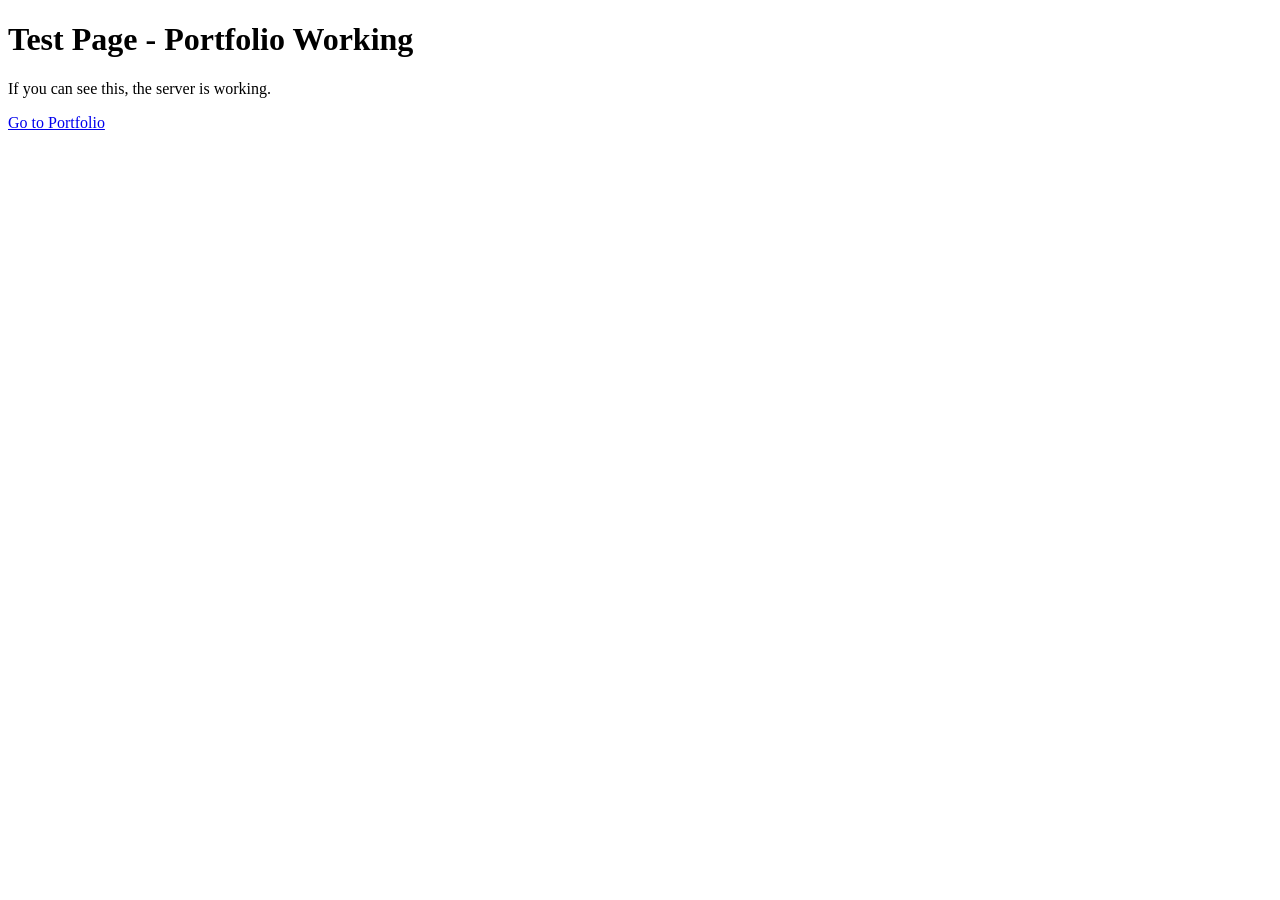
<file: test.html>
<!DOCTYPE html>
<html lang="en">
<head>
    <meta charset="UTF-8">
    <meta name="viewport" content="width=device-width, initial-scale=1.0">
    <title>Test Page</title>
</head>
<body>
    <h1>Test Page - Portfolio Working</h1>
    <p>If you can see this, the server is working.</p>
    <a href="index.html">Go to Portfolio</a>
</body>
</html>
</file>
<file: style.css>
/* Reset and Base Styles */
* {
    margin: 0;
    padding: 0;
    box-sizing: border-box;
}

body {
    font-family: 'Inter', sans-serif;
    line-height: 1.6;
    color: #ffffff;
    overflow-x: hidden;
    background-color: #1a1a1a;
}

.container {
    max-width: 1200px;
    margin: 0 auto;
    padding: 0 20px;
}

/* Navigation */
.navbar {
    position: fixed;
    top: 0;
    width: 100%;
    background: rgba(26, 26, 26, 0.95);
    backdrop-filter: blur(10px);
    z-index: 1000;
    padding: 1rem 0;
    box-shadow: 0 2px 20px rgba(0, 0, 0, 0.3);
    transition: all 0.3s ease;
}

.nav-container {
    max-width: 1200px;
    margin: 0 auto;
    padding: 0 20px;
    display: flex;
    justify-content: space-between;
    align-items: center;
}

.nav-logo h3 {
    font-size: 1.5rem;
    font-weight: 800;
    background: linear-gradient(135deg, #00d4ff 0%, #0099ff 100%);
    -webkit-background-clip: text;
    -webkit-text-fill-color: transparent;
    background-clip: text;
}

.nav-menu {
    display: flex;
    list-style: none;
    gap: 2rem;
}

.nav-link {
    text-decoration: none;
    color: #ffffff;
    font-weight: 500;
    transition: color 0.3s ease;
    position: relative;
}

.nav-link:hover {
    color: #00d4ff;
}

.nav-link::after {
    content: '';
    position: absolute;
    bottom: -5px;
    left: 0;
    width: 0;
    height: 2px;
    background: linear-gradient(135deg, #00d4ff 0%, #0099ff 100%);
    transition: width 0.3s ease;
}

.nav-link:hover::after {
    width: 100%;
}

.nav-toggle {
    display: none;
    flex-direction: column;
    cursor: pointer;
}

.bar {
    width: 25px;
    height: 3px;
    background: #333;
    margin: 3px 0;
    transition: 0.3s;
}

/* Hero Section */
.hero {
    min-height: 100vh;
    display: flex;
    align-items: center;
    justify-content: center;
    background: linear-gradient(135deg, #000000 0%, #1a1a1a 100%);
    position: relative;
    overflow: hidden;
}

.video-background {
    position: absolute;
    top: 0;
    left: 0;
    width: 100%;
    height: 100%;
    z-index: -2;
    overflow: hidden;
    transform: translateZ(0);
    -webkit-transform: translateZ(0);
    will-change: transform;
}

.video-background video {
    position: absolute;
    top: 50%;
    left: 50%;
    min-width: 100%;
    min-height: 100%;
    width: 100%;
    height: 100%;
    transform: translate(-50%, -50%);
    object-fit: cover;
    object-position: center;
    filter: 
        contrast(1.3) 
        brightness(1.2) 
        saturate(1.4) 
        sharpness(1.1)
        blur(0px);
    -webkit-filter: 
        contrast(1.3) 
        brightness(1.2) 
        saturate(1.4);
    backface-visibility: hidden;
    transform: translate(-50%, -50%) scale(1.08);
    will-change: transform, filter;
    image-rendering: -webkit-optimize-contrast;
    image-rendering: crisp-edges;
    image-rendering: pixelated;
}

.video-overlay {
    position: absolute;
    top: 0;
    left: 0;
    width: 100%;
    height: 100%;
    background: linear-gradient(
        135deg,
        rgba(0, 0, 0, 0.95) 0%,
        rgba(0, 0, 0, 0.9) 50%,
        rgba(0, 0, 0, 0.92) 100%
    );
    z-index: -1;
}

.hero::before {
    content: '';
    position: absolute;
    top: 0;
    left: 0;
    right: 0;
    bottom: 0;
    background: url('data:image/svg+xml,<svg xmlns="http://www.w3.org/2000/svg" viewBox="0 0 1440 320"><path fill="%23ffffff" fill-opacity="0.1" d="M0,96L48,112C96,128,192,160,288,160C384,160,480,128,576,122.7C672,117,768,139,864,138.7C960,139,1056,117,1152,106.7C1248,96,1344,96,1392,96L1440,96L1440,320L1392,320C1344,320,1248,320,1152,320C1056,320,960,320,864,320C768,320,672,320,576,320C480,320,384,320,288,320C192,320,96,320,48,320L0,320Z"></path></svg>') no-repeat bottom;
    background-size: cover;
}

.hero-container {
    max-width: 1200px;
    margin: 0 auto;
    padding: 0 20px;
    display: grid;
    grid-template-columns: 1fr 1fr;
    gap: 4rem;
    align-items: center;
    position: relative;
    z-index: 1;
}

.hero-content {
    color: white;
    opacity: 0;
    transform: translateX(-50px);
    animation: slideInLeft 1s ease forwards;
}

.hero-image {
    opacity: 0;
    transform: translateX(50px);
    animation: slideInRight 1s ease forwards;
    animation-delay: 0.3s;
}

@keyframes slideInLeft {
    to {
        opacity: 1;
        transform: translateX(0);
    }
}

@keyframes slideInRight {
    to {
        opacity: 1;
        transform: translateX(0);
    }
}

.hero-title {
    font-size: 3.5rem;
    font-weight: 800;
    margin-bottom: 1rem;
    line-height: 1.2;
    text-shadow: 2px 2px 4px rgba(0, 0, 0, 0.8);
}

.highlight {
    background: linear-gradient(135deg, #00d4ff 0%, #0099ff 100%);
    -webkit-background-clip: text;
    -webkit-text-fill-color: transparent;
    background-clip: text;
}

.hero-subtitle {
    font-size: 1.5rem;
    font-weight: 600;
    color: #00d4ff;
    margin-bottom: 1rem;
    text-shadow: 2px 2px 4px rgba(0, 0, 0, 0.8);
}

.hero-description {
    font-size: 1.1rem;
    margin-bottom: 2rem;
    line-height: 1.6;
    text-shadow: 1px 1px 3px rgba(0, 0, 0, 0.8);
}

.hero-buttons {
    display: flex;
    gap: 1rem;
    margin-bottom: 2rem;
}

.btn {
    padding: 1rem 2rem;
    border: none;
    border-radius: 50px;
    font-weight: 600;
    text-decoration: none;
    transition: all 0.3s ease;
    cursor: pointer;
    display: inline-block;
    text-align: center;
}

.btn-primary {
    background: linear-gradient(135deg, #00d4ff 0%, #0099ff 100%);
    color: white;
    box-shadow: 0 10px 30px rgba(0, 212, 255, 0.3);
}

.btn-primary:hover {
    transform: translateY(-3px);
    box-shadow: 0 15px 40px rgba(0, 0, 0, 0.3);
}

.btn-secondary {
    background: transparent;
    color: #00d4ff;
    border: 2px solid #00d4ff;
}

.btn-secondary:hover {
    background: #00d4ff;
    color: #1a1a1a;
    transform: translateY(-3px);
}

.btn-resume {
    background: linear-gradient(135deg, #28a745 0%, #20c997 100%);
    color: #ffffff;
    border: none;
    display: flex;
    align-items: center;
    gap: 0.5rem;
    font-weight: 600;
}

.btn-resume:hover {
    background: linear-gradient(135deg, #218838 0%, #1ea085 100%);
    transform: translateY(-3px);
    box-shadow: 0 10px 25px rgba(40, 167, 69, 0.3);
}

.btn-resume i {
    font-size: 0.9rem;
}

.hero-social {
    display: flex;
    gap: 1rem;
}

.social-icon {
    width: 40px;
    height: 40px;
    background: rgba(0, 212, 255, 0.1);
    border: 1px solid rgba(0, 212, 255, 0.3);
    border-radius: 50%;
    display: flex;
    align-items: center;
    justify-content: center;
    color: #00d4ff;
    text-decoration: none;
    transition: all 0.3s ease;
}

.social-icon:hover {
    background: #00d4ff;
    color: #1a1a1a;
    transform: translateY(-3px);
}

.social-link {
    color: #00d4ff;
    text-decoration: none;
    transition: all 0.3s ease;
}

.social-link:hover {
    background: #00d4ff;
    color: #1a1a1a;
    transform: translateY(-3px);
}

.resume-link {
    background: linear-gradient(135deg, #28a745 0%, #20c997 100%);
    border: 1px solid rgba(40, 167, 69, 0.3);
}

.resume-link:hover {
    background: linear-gradient(135deg, #218838 0%, #1ea085 100%);
    transform: translateY(-3px);
    box-shadow: 0 5px 15px rgba(40, 167, 69, 0.3);
}

.hero-image {
    display: flex;
    flex-direction: column;
    justify-content: center;
    align-items: center;
    gap: 1.5rem;
}

.profile-location {
    display: flex;
    align-items: center;
    gap: 0.5rem;
    color: #ffffff;
    font-size: 1.1rem;
    font-weight: 500;
    background: rgba(0, 212, 255, 0.1);
    padding: 0.8rem 1.5rem;
    border-radius: 25px;
    border: 1px solid rgba(0, 212, 255, 0.3);
    backdrop-filter: blur(10px);
    animation: float 6s ease-in-out infinite reverse;
    transition: all 0.3s ease;
}

.profile-location:hover {
    background: rgba(0, 212, 255, 0.2);
    border-color: rgba(0, 212, 255, 0.5);
    transform: translateY(-3px);
}

.profile-location i {
    color: #00d4ff;
    font-size: 1.2rem;
}

.hero-tech {
    display: flex;
    gap: 1rem;
    margin-top: 1rem;
}

.tech-icon {
    width: 50px;
    height: 50px;
    background: rgba(0, 212, 255, 0.1);
    border: 2px solid rgba(0, 212, 255, 0.3);
    border-radius: 12px;
    display: flex;
    align-items: center;
    justify-content: center;
    color: #00d4ff;
    font-size: 1.4rem;
    transition: all 0.3s ease;
    animation: float 4s ease-in-out infinite;
}

.tech-icon:nth-child(2) {
    animation-delay: 2s;
}

.tech-icon:hover {
    background: rgba(0, 212, 255, 0.2);
    border-color: rgba(0, 212, 255, 0.5);
    transform: translateY(-3px);
}

.profile-img {
    width: 320px;
    height: 320px;
    border-radius: 50%;
    background: linear-gradient(135deg, #00d4ff 0%, #0099ff 100%, #0066cc 100%);
    display: flex;
    align-items: center;
    justify-content: center;
    box-shadow: 
        0 25px 80px rgba(0, 212, 255, 0.4),
        0 15px 35px rgba(0, 153, 255, 0.3),
        inset 0 0 30px rgba(255, 255, 255, 0.1);
    animation: float 6s ease-in-out infinite, pulse 3s ease-in-out infinite;
    overflow: hidden;
    border: 6px solid rgba(0, 212, 255, 0.4);
    position: relative;
    transition: all 0.3s ease;
}

.profile-img::before {
    content: '';
    position: absolute;
    top: -2px;
    left: -2px;
    right: -2px;
    bottom: -2px;
    background: linear-gradient(45deg, #00d4ff, #0099ff, #00d4ff, #0066cc);
    border-radius: 50%;
    z-index: -1;
    animation: rotate 3s linear infinite;
    opacity: 0.7;
}

.profile-img:hover {
    transform: scale(1.05);
    box-shadow: 
        0 30px 100px rgba(0, 212, 255, 0.5),
        0 20px 45px rgba(0, 153, 255, 0.4),
        inset 0 0 40px rgba(255, 255, 255, 0.15);
    border-color: rgba(0, 212, 255, 0.6);
}

.profile-photo {
    width: 100%;
    height: 100%;
    object-fit: cover;
    object-position: center top;
    border-radius: 50%;
    transition: all 0.3s ease;
    filter: brightness(1.05) contrast(1.1);
    transform: scale(1.1);
}

.profile-photo:hover {
    filter: brightness(1.1) contrast(1.15);
}

@keyframes pulse {
    0%, 100% { 
        box-shadow: 
            0 25px 80px rgba(0, 212, 255, 0.4),
            0 15px 35px rgba(0, 153, 255, 0.3),
            inset 0 0 30px rgba(255, 255, 255, 0.1);
    }
    50% { 
        box-shadow: 
            0 25px 80px rgba(0, 212, 255, 0.6),
            0 15px 35px rgba(0, 153, 255, 0.5),
            inset 0 0 40px rgba(255, 255, 255, 0.2);
    }
}

@keyframes rotate {
    0% { transform: rotate(0deg); }
    100% { transform: rotate(360deg); }
}

.img-placeholder {
    font-size: 6rem;
    color: white;
    opacity: 0.9;
}

@keyframes float {
    0%, 100% { transform: translateY(0px); }
    50% { transform: translateY(-20px); }
}

/* Section Styles */
section {
    padding: 5rem 0;
    transform: translateY(30px);
    transition: transform 0.6s ease;
}

section.visible {
    transform: translateY(0);
}

.section-title {
    text-align: center;
    font-size: 2.5rem;
    font-weight: 700;
    margin-bottom: 3rem;
    color: #ffffff;
    position: relative;
    transform: translateY(20px);
    transition: transform 0.8s ease;
    text-shadow: 2px 2px 4px rgba(0, 0, 0, 0.8);
}

.section-title.visible {
    transform: translateY(0);
}

.section-title::after {
    content: '';
    position: absolute;
    bottom: -10px;
    left: 50%;
    transform: translateX(-50%);
    width: 60px;
    height: 4px;
    background: linear-gradient(135deg, #00d4ff 0%, #0099ff 100%);
    border-radius: 2px;
}

/* About Section */
.about {
    background: #2d2d2d;
}

.about-content {
    display: grid;
    grid-template-columns: 2fr 1fr;
    gap: 3rem;
    align-items: start;
}

.about-text p {
    font-size: 1.1rem;
    margin-bottom: 2rem;
    color: #cccccc;
    line-height: 1.8;
}

.education h3 {
    font-size: 1.5rem;
    margin-bottom: 1rem;
    color: #ffffff;
}

.education-item {
    background: #1a1a1a;
    padding: 1.5rem;
    border-radius: 10px;
    box-shadow: 0 5px 20px rgba(0, 0, 0, 0.3);
    transition: transform 0.3s ease;
    border: 1px solid rgba(0, 212, 255, 0.1);
    transform: translateX(-30px);
    transition: transform 0.6s ease;
}

.education-item.visible {
    transform: translateX(0);
}

.education-item:hover {
    transform: translateY(-5px);
}

.education-item h4 {
    color: #00d4ff;
    margin-bottom: 0.5rem;
}

.education-item p {
    color: #cccccc;
    margin-bottom: 0.3rem;
}

.about-info {
    background: #1a1a1a;
    padding: 2rem;
    border-radius: 10px;
    box-shadow: 0 5px 20px rgba(0, 0, 0, 0.3);
    border: 1px solid rgba(0, 212, 255, 0.1);
}

.info-item {
    display: flex;
    align-items: center;
    margin-bottom: 1rem;
    padding: 0.8rem;
    background: rgba(0, 212, 255, 0.05);
    border-radius: 8px;
    transition: all 0.3s ease;
    border: 1px solid rgba(0, 212, 255, 0.1);
}

.info-item:hover {
    background: linear-gradient(135deg, #00d4ff 0%, #0099ff 100%);
    color: white;
    border-color: transparent;
}

.info-item i {
    font-size: 1.2rem;
    margin-right: 1rem;
    color: #00d4ff;
    width: 20px;
}

.info-item:hover i {
    color: white;
}

/* Skills Section */
.skills {
    background: #1a1a1a;
}

.skills-grid {
    display: grid;
    grid-template-columns: repeat(auto-fit, minmax(300px, 1fr));
    gap: 2rem;
}

.skill-category {
    background: #2d2d2d;
    padding: 2rem;
    border-radius: 15px;
    box-shadow: 0 5px 20px rgba(0, 0, 0, 0.3);
    transition: transform 0.3s ease;
    border: 1px solid rgba(0, 212, 255, 0.1);
    transform: scale(0.9);
    transition: transform 0.6s ease;
}

.skill-category.visible {
    transform: scale(1);
}

.skill-category:hover {
    transform: translateY(-5px);
}

.skill-category h3 {
    font-size: 1.3rem;
    margin-bottom: 1.5rem;
    color: #ffffff;
    text-align: center;
}

.skill-item {
    margin-bottom: 1.5rem;
}

.skill-item span {
    display: block;
    margin-bottom: 0.5rem;
    font-weight: 600;
    color: #cccccc;
}

.skill-bar {
    width: 100%;
    height: 8px;
    background: #404040;
    border-radius: 4px;
    overflow: hidden;
}

.skill-progress {
    height: 100%;
    background: linear-gradient(135deg, #00d4ff 0%, #0099ff 100%);
    border-radius: 4px;
    width: 0;
    transition: width 2s ease;
}

/* Experience Section */
.experience {
    background: #2d2d2d;
}

.timeline {
    position: relative;
    max-width: 800px;
    margin: 0 auto;
}

.timeline::before {
    content: '';
    position: absolute;
    left: 50%;
    top: 0;
    bottom: 0;
    width: 2px;
    background: linear-gradient(135deg, #00d4ff 0%, #0099ff 100%);
    transform: translateX(-50%);
}

.timeline-item {
    position: relative;
    margin-bottom: 3rem;
    width: 50%;
    padding: 0 2rem;
    transform: translateY(30px);
    transition: transform 0.6s ease;
}

.timeline-item.visible {
    transform: translateY(0);
}

.timeline-item:nth-child(odd) {
    left: 0;
    text-align: right;
}

.timeline-item:nth-child(even) {
    left: 50%;
}

.timeline-dot {
    position: absolute;
    width: 20px;
    height: 20px;
    background: linear-gradient(135deg, #00d4ff 0%, #0099ff 100%);
    border-radius: 50%;
    top: 0;
    z-index: 1;
    box-shadow: 0 0 20px rgba(0, 212, 255, 0.5);
}

.timeline-item:nth-child(odd) .timeline-dot {
    right: -10px;
}

.timeline-item:nth-child(even) .timeline-dot {
    left: -10px;
}

.timeline-content {
    background: #1a1a1a;
    padding: 2rem;
    border-radius: 15px;
    box-shadow: 0 5px 20px rgba(0, 0, 0, 0.3);
    transition: transform 0.3s ease;
    border: 1px solid rgba(0, 212, 255, 0.1);
}

.timeline-content:hover {
    transform: translateY(-5px);
}

.timeline-date {
    color: #00d4ff;
    font-weight: 600;
    margin-bottom: 0.5rem;
}

.timeline-content h3 {
    color: #ffffff;
    margin-bottom: 0.5rem;
}

.timeline-content h4 {
    color: #cccccc;
    margin-bottom: 1rem;
    font-weight: 500;
}

.timeline-content ul {
    list-style: none;
    text-align: left;
}

.timeline-content li {
    margin-bottom: 0.5rem;
    position: relative;
    padding-left: 1.5rem;
}

.timeline-content li::before {
    content: '▸';
    position: absolute;
    left: 0;
    color: #00d4ff;
}

/* Projects Section */
.projects {
    background: #1a1a1a;
}

.projects-grid {
    display: grid;
    grid-template-columns: repeat(auto-fit, minmax(350px, 1fr));
    gap: 2rem;
}

.project-card {
    background: #2d2d2d;
    border-radius: 15px;
    overflow: hidden;
    box-shadow: 0 5px 20px rgba(0, 0, 0, 0.3);
    transition: transform 0.3s ease;
    border: 1px solid rgba(0, 212, 255, 0.1);
    transform: translateY(30px);
    transition: transform 0.6s ease;
}

.project-card.visible {
    transform: translateY(0);
}

.project-card:hover {
    transform: translateY(-10px);
}

.project-image {
    height: 200px;
    background: linear-gradient(135deg, #00d4ff 0%, #0099ff 100%);
    display: flex;
    align-items: center;
    justify-content: center;
    font-size: 4rem;
    color: white;
}

.project-content {
    padding: 2rem;
}

.project-content h3 {
    color: #ffffff;
    margin-bottom: 1rem;
}

.project-content p {
    color: #cccccc;
    margin-bottom: 1.5rem;
    line-height: 1.6;
}

.project-tech {
    display: flex;
    flex-wrap: wrap;
    gap: 0.5rem;
    margin-bottom: 1.5rem;
}

.project-tech span {
    background: linear-gradient(135deg, #00d4ff 0%, #0099ff 100%);
    color: white;
    padding: 0.3rem 0.8rem;
    border-radius: 20px;
    font-size: 0.8rem;
    font-weight: 500;
}

.project-links {
    display: flex;
    gap: 1rem;
}

.project-link {
    color: #00d4ff;
    text-decoration: none;
    font-weight: 500;
    transition: color 0.3s ease;
}

.project-link:hover {
    color: #0099ff;
}

/* Achievements Section */
.achievements {
    background: #2d2d2d;
}

.achievements-grid {
    display: grid;
    grid-template-columns: repeat(auto-fit, minmax(250px, 1fr));
    gap: 2rem;
}

.achievement-card {
    background: linear-gradient(135deg, #2d2d2d 0%, #1a1a1a 100%);
    padding: 2rem;
    border-radius: 15px;
    text-align: center;
    box-shadow: 
        0 10px 30px rgba(0, 212, 255, 0.2),
        0 5px 15px rgba(0, 0, 0, 0.4);
    transition: transform 0.3s ease;
    border: 2px solid rgba(0, 212, 255, 0.3);
    transform: translateY(30px) scale(0.9);
    transition: transform 0.6s ease, box-shadow 0.3s ease;
    position: relative;
    overflow: hidden;
}

.achievement-card::before {
    content: '';
    position: absolute;
    top: 0;
    left: 0;
    right: 0;
    bottom: 0;
    background: linear-gradient(45deg, transparent, rgba(0, 212, 255, 0.05), transparent);
    transform: translateX(-100%);
    transition: transform 0.6s ease;
}

.achievement-card:hover::before {
    transform: translateX(100%);
}

.achievement-card.visible {
    transform: translateY(0) scale(1);
}

.achievement-card:hover {
    transform: translateY(-5px);
}

.achievement-icon {
    width: 70px;
    height: 70px;
    background: linear-gradient(135deg, #00d4ff 0%, #0099ff 100%, #0066cc 100%);
    border-radius: 50%;
    display: flex;
    align-items: center;
    justify-content: center;
    margin: 0 auto 1rem;
    color: white;
    font-size: 1.8rem;
    box-shadow: 
        0 8px 20px rgba(0, 212, 255, 0.3),
        inset 0 0 15px rgba(255, 255, 255, 0.2);
    animation: pulse-icon 2s ease-in-out infinite;
    position: relative;
}

.achievement-icon::after {
    content: '';
    position: absolute;
    top: -3px;
    left: -3px;
    right: -3px;
    bottom: -3px;
    background: linear-gradient(45deg, #00d4ff, #0099ff, #00d4ff);
    border-radius: 50%;
    z-index: -1;
    animation: rotate-icon 3s linear infinite;
    opacity: 0.6;
}

@keyframes pulse-icon {
    0%, 100% { transform: scale(1); }
    50% { transform: scale(1.05); }
}

@keyframes rotate-icon {
    0% { transform: rotate(0deg); }
    100% { transform: rotate(360deg); }
}

.achievement-card h3 {
    color: #ffffff;
    margin-bottom: 1rem;
    font-size: 1.4rem;
    font-weight: 600;
    text-shadow: 2px 2px 4px rgba(0, 0, 0, 0.8);
    background: linear-gradient(135deg, #00d4ff 0%, #0099ff 100%);
    -webkit-background-clip: text;
    -webkit-text-fill-color: transparent;
    background-clip: text;
}

.achievement-card p {
    color: #e0e0e0;
    line-height: 1.6;
    font-size: 1.1rem;
    text-shadow: 1px 1px 2px rgba(0, 0, 0, 0.6);
}

/* Contact Section */
.contact {
    background: #1a1a1a;
}

.contact-content {
    display: grid;
    grid-template-columns: 1fr 1fr;
    gap: 3rem;
}

.contact-info h3 {
    color: #ffffff;
    margin-bottom: 1rem;
}

.contact-info p {
    color: #cccccc;
    margin-bottom: 2rem;
    line-height: 1.6;
}

.contact-details {
    margin-bottom: 2rem;
}

.contact-item {
    display: flex;
    align-items: center;
    margin-bottom: 1rem;
    color: #cccccc;
}

.contact-item i {
    margin-right: 1rem;
    color: #00d4ff;
    width: 20px;
}

.contact-social {
    display: flex;
    gap: 1rem;
}

.social-link {
    width: 40px;
    height: 40px;
    background: linear-gradient(135deg, #00d4ff 0%, #0099ff 100%);
    border-radius: 50%;
    display: flex;
    align-items: center;
    justify-content: center;
    color: white;
    text-decoration: none;
    transition: transform 0.3s ease;
}

.social-link:hover {
    transform: translateY(-3px);
}

.contact-form {
    background: #2d2d2d;
    padding: 2rem;
    border-radius: 15px;
    border: 1px solid rgba(0, 212, 255, 0.1);
    transform: translateY(30px);
    transition: transform 0.6s ease;
}

.contact-form.visible {
    transform: translateY(0);
}

.form-group {
    margin-bottom: 1.5rem;
    transform: translateX(-20px);
    transition: transform 0.4s ease;
}

.form-group.visible {
    transform: translateX(0);
}

.form-group {
    margin-bottom: 1.5rem;
}

.form-group input,
.form-group textarea {
    width: 100%;
    padding: 1rem;
    border: 1px solid rgba(0, 212, 255, 0.2);
    border-radius: 8px;
    background: #1a1a1a;
    color: #ffffff;
    font-family: inherit;
    font-size: 1rem;
    transition: box-shadow 0.3s ease;
}

.form-group input:focus,
.form-group textarea:focus {
    outline: none;
    box-shadow: 0 0 0 3px rgba(0, 212, 255, 0.2);
    border-color: #00d4ff;
}

.form-group textarea {
    resize: vertical;
}

/* Footer */
.footer {
    background: #0d0d0d;
    color: white;
    text-align: center;
    padding: 2rem 0;
}

/* Responsive Design */
@media (max-width: 768px) {
    .nav-menu {
        position: fixed;
        left: -100%;
        top: 70px;
        flex-direction: column;
        background: white;
        width: 100%;
        text-align: center;
        transition: 0.3s;
        box-shadow: 0 10px 27px rgba(0, 0, 0, 0.05);
        padding: 2rem 0;
    }

    .nav-menu.active {
        left: 0;
    }

    .nav-toggle {
        display: flex;
    }

    .hero-container {
        grid-template-columns: 1fr;
        text-align: center;
        gap: 2rem;
    }

    .hero-title {
        font-size: 2.5rem;
    }

    .hero-subtitle {
        font-size: 1.5rem;
    }

    .hero-buttons {
        justify-content: center;
    }

    .hero-social {
        justify-content: center;
    }

    .about-content {
        grid-template-columns: 1fr;
    }

    .timeline::before {
        left: 30px;
    }

    .timeline-item {
        width: 100%;
        padding-left: 70px;
        padding-right: 0;
        text-align: left;
    }

    .timeline-item:nth-child(even) {
        left: 0;
    }

    .timeline-dot {
        left: 20px !important;
        right: auto !important;
    }

    .contact-content {
        grid-template-columns: 1fr;
    }

    .projects-grid {
        grid-template-columns: 1fr;
    }

    .achievements-grid {
        grid-template-columns: repeat(auto-fit, minmax(200px, 1fr));
    }
}

@media (max-width: 480px) {
    .hero-title {
        font-size: 2rem;
    }

    .hero-subtitle {
        font-size: 1.2rem;
    }

    .section-title {
        font-size: 2rem;
    }

    .hero-buttons {
        flex-direction: column;
        align-items: center;
    }

    .btn {
        width: 200px;
    }
}
</file>
